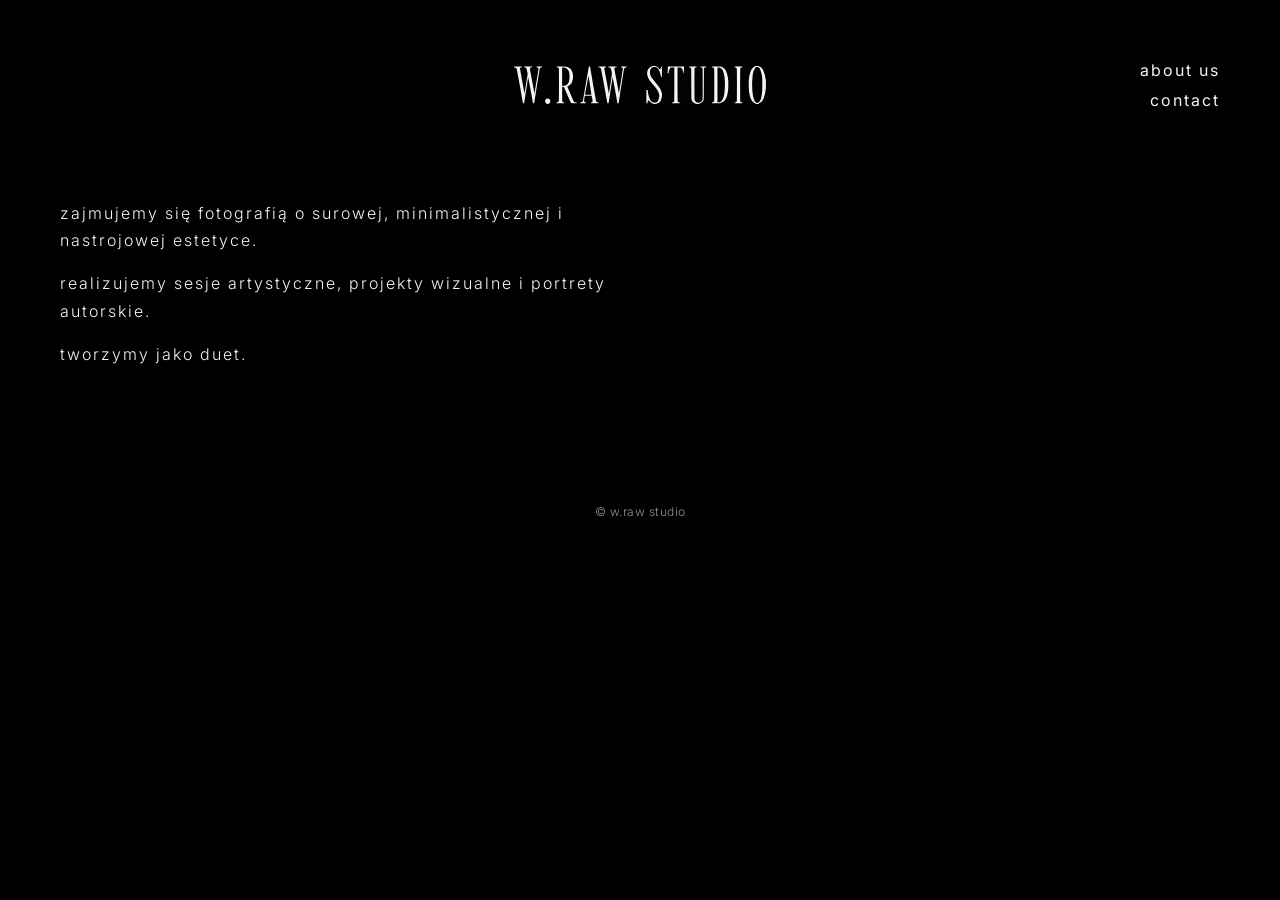
<file: about.html>
<!DOCTYPE html>
<html lang="en">

<head>
  <meta charset="UTF-8">
  <title>About — Your Name</title>
  <meta name="viewport" content="width=device-width, initial-scale=1.0">
  <link href="https://fonts.googleapis.com/css2?family=Inter:wght@300;400;500&family=Playfair+Display:wght@400;500&display=swap" rel="stylesheet">
  <link rel="stylesheet" href="styles.css">
</head>

<body>

<div class="top-nav">

  <a href="index.html" class="site-title">
    <img src="images/logo.svg" alt="w.raw studio">
  </a>

  <div class="desktop-nav">
    <a href="about.html">about us</a>
    <a href="contact.html">contact</a>
  </div>

  <div class="menu-icon" id="menuToggle">⌄</div>

</div>

  <div class="dropdown-menu" id="dropdownMenu">
    <a href="about.html">about us</a>
    <a href="contact.html">contact</a>
  </div>

  <main class="content-page">
    <div class="content-wrapper">
      <h1></h1>
      <p>
        zajmujemy się fotografią o surowej, minimalistycznej i nastrojowej estetyce.
      </p> 
      <p>
        realizujemy sesje artystyczne, projekty wizualne i portrety autorskie.
        
      </p>
      <p>
        tworzymy jako duet.
      
      </p>
    </div>
  </main>

  <script>
    const menuToggle = document.getElementById('menuToggle');
    const dropdownMenu = document.getElementById('dropdownMenu');

    menuToggle.addEventListener('click', () => {
      dropdownMenu.classList.toggle('open');
      menuToggle.classList.toggle('open');
    });
  </script>

<footer class="site-footer">
  © w.raw studio
</footer>

</body>
</html>
</file>
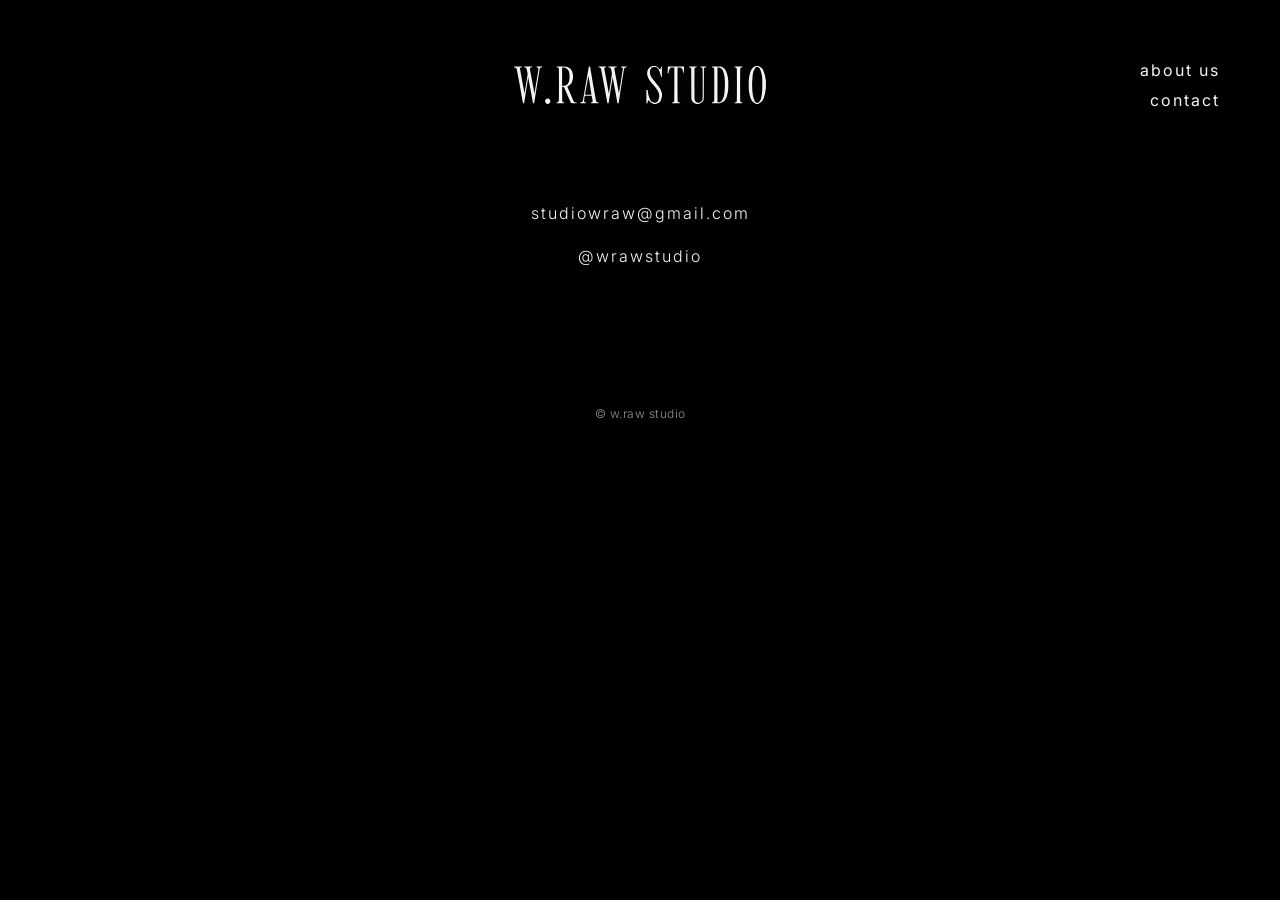
<file: contact.html>
<!DOCTYPE html>
<html lang="en">

<head>
  <meta charset="UTF-8">
  <title>Contact — w.raw studio</title>
  <meta name="viewport" content="width=device-width, initial-scale=1.0">
  <meta name="description" content="Contact w.raw studio">
<link rel="icon" href="favicon.svg" type="image/svg+xml">
<link rel="icon" href="favicon.ico">
  <link href="https://fonts.googleapis.com/css2?family=Inter:wght@300;400;500&family=Playfair+Display:wght@400;500&display=swap" rel="stylesheet">
  <link rel="stylesheet" href="styles.css">
</head>

<body>

<div class="top-nav">

  <a href="index.html" class="site-title">
    <img src="images/logo.svg" alt="w.raw studio">
  </a>

  <div class="desktop-nav">
    <a href="about.html">about us</a>
    <a href="contact.html">contact</a>
  </div>

  <div class="menu-icon" id="menuToggle">⌄</div>

</div>

  <div class="dropdown-menu" id="dropdownMenu">
    <a href="about.html">about us</a>
    <a href="contact.html">contact</a>
  </div>

  <main class="content-page contact-page">
    <div class="content-wrapper">
      <h1></h1>

      <p>studiowraw@gmail.com</p>
      <p>@wrawstudio</p>
    </div>
  </main>

  <script>
    const menuToggle = document.getElementById('menuToggle');
    const dropdownMenu = document.getElementById('dropdownMenu');

    menuToggle.addEventListener('click', () => {
      dropdownMenu.classList.toggle('open');
      menuToggle.classList.toggle('open');
    });
  </script>

<footer class="site-footer">
  © w.raw studio
</footer>

</body>
</html>
</file>
<file: styles.css>
/* =========================================
   COLOR SYSTEM
========================================= */
:root {
  --bg-color: #000000;
  --text-color: #f5f5f5;
  --accent-color: #b5b5b5;
}

/* =========================================
   BASE
========================================= */
body {
  margin: 0;
  font-family: 'Inter', sans-serif;
  font-weight: 300;
  background-color: var(--bg-color);
  color: var(--text-color);
  -webkit-touch-callout: none;
  -webkit-font-smoothing: antialiased;
  -moz-osx-font-smoothing: grayscale;
  text-rendering: optimizeLegibility;
}

* {
  box-sizing: border-box;
  -webkit-tap-highlight-color: transparent;
}

/* =========================================
   LINK RESET
========================================= */
a,
a:visited,
a:hover,
a:active {
  text-decoration: none !important;
  color: var(--text-color) !important;
}

/* =========================================
   TOP NAVIGATION
========================================= */
.top-nav {
  position: relative;
  width: 100%;
  padding: 60px;
  display: flex;
  align-items: center;
}

.site-title {
  position: absolute;
  left: 50%;
  transform: translateX(-50%);
}

.site-title img {
  height: 38px;
  width: auto;
  display: block;
}

.desktop-nav {
  margin-left: auto;
  display: none;
  flex-direction: column;
  gap: 10px;
  text-align: right;
}

.desktop-nav a {
  font-size: 16px;
  letter-spacing: 2px;
  font-weight: 400;
  transition: color 0.3s ease;
}

.desktop-nav a:hover,
.dropdown-menu a:hover {
  color: var(--accent-color);
}

.menu-icon {
  margin-left: auto;
  font-size: 28px;
  cursor: pointer;
  transition: transform 0.3s ease;
}

.menu-icon.open {
  transform: rotate(180deg);
}

/* =========================================
   MOBILE DROPDOWN
========================================= */
.dropdown-menu {
  padding: 0 60px;
  display: flex;
  flex-direction: column;
  gap: 30px;
  max-height: 0;
  overflow: hidden;
  transition: max-height 0.45s cubic-bezier(0.4, 0, 0.2, 1);
}

.dropdown-menu a {
  font-family: 'Inter', sans-serif;
  font-size: 16px;
  letter-spacing: 2px;
  font-weight: 400;
}
.dropdown-menu.open {
  max-height: 300px;
  margin-bottom: 40px;
}

/* =========================================
   PHOTO SYSTEM
========================================= */
.photo-feed {
  display: flex;
  flex-direction: column;
  gap: 10px;
  padding: 0 60px 120px;
  max-width: 1400px;
  margin: 0 auto;
  background: #000000;
}

.row {
  display: grid;
  gap: 10px;
  background: #000000;
}

/* THREE LAYOUT */
.three-layout {
  grid-template-columns: 2fr 1fr;
  grid-template-rows: auto auto;
}

.three-layout .portrait {
  grid-column: 1;
  grid-row: 1 / span 2;
}

.three-layout .square:nth-child(2) {
  grid-column: 2;
  grid-row: 1;
}

.three-layout .square:nth-child(3) {
  grid-column: 2;
  grid-row: 2;
}

/* INVERTED */
.three-layout.inverted {
  grid-template-columns: 1fr 2fr;
  grid-template-rows: auto auto;
}

.three-layout.inverted .portrait {
  grid-column: 2;
  grid-row: 1 / span 2;
}

.three-layout.inverted .top-square {
  grid-column: 1;
  grid-row: 1;
}

.three-layout.inverted .bottom-square {
  grid-column: 1;
  grid-row: 2;
}

/* RATIOS */
.portrait,
.square,
.wide {
  position: relative;
  overflow: hidden;
}

.portrait { aspect-ratio: 2 / 3; }
.square   { aspect-ratio: 1 / 1; }
.wide     { aspect-ratio: 16 / 9; }

/* IMAGES */
.photo-feed img {
  width: 100%;
  height: 100%;
  object-fit: cover;
  display: block;
  box-shadow: inset 0 0 120px rgba(0,0,0,0.35);
}

/* SHUFFLE */
.shuffle {
  position: relative;
}

.shuffle img {
  position: absolute;
  inset: 0;
  opacity: 0;
  transform: scale(1.01);
  transition:
    opacity 1.2s cubic-bezier(0.4, 0, 0.2, 1),
    transform 6s ease-out;
}

.shuffle img.active {
  opacity: 1;
  transform: scale(1);
}

/* =========================================
   CONTENT PAGES (ABOUT / CONTACT)
========================================= */

.content-page {
  padding: 0 60px;
  max-width: 1400px;
  margin: 0 auto;
}

.content-wrapper {
  max-width: 600px;
}

.content-wrapper h1 {
  margin-bottom: 30px;
}

/* CONTENT PAGE TYPOGRAPHY */

.content-wrapper h1 {
  font-family: 'Inter', sans-serif;
  font-weight: 400;
  font-size: 40px;
  letter-spacing: 1px;
  margin-bottom: 30px;
}

.content-wrapper p {
  font-family: 'Inter', sans-serif;
  font-weight: 300;
  font-size: 16px;
  line-height: 1.7;
  letter-spacing: 2px;
}

.contact-page .content-wrapper {
  text-align: center;
  margin: 0 auto;
}
/* =========================================
   DESKTOP NAV VISIBILITY
========================================= */
@media (min-width: 900px) {
  .menu-icon { display: none; }
  .desktop-nav { display: flex; }
  .dropdown-menu { display: none; }
}

/* =========================================
   MID DESKTOP COLLAPSE
========================================= */
@media (max-width: 1100px) and (min-width: 901px) {

  .three-layout,
  .three-layout.inverted {
    grid-template-columns: 1fr;
    grid-template-rows: auto;
    gap: 10px;
  }

  .three-layout *,
  .three-layout.inverted * {
    grid-column: auto !important;
    grid-row: auto !important;
  }
}

/* =========================================
   MOBILE STACKING
========================================= */
@media (max-width: 900px) {

  .three-layout,
  .three-layout.inverted {
    grid-template-columns: 1fr;
    grid-template-rows: auto;
  }

  .three-layout *,
  .three-layout.inverted * {
    grid-column: auto !important;
    grid-row: auto !important;
  }

  .photo-feed {
    gap: 10px;
    padding: 0 30px 80px;
  }

  .content-page {
    padding: 0 30px;
  }

  .site-title img {
    height: 38px;
  }
}

/* =========================================
   FOOTER
========================================= */
.site-footer {
  text-align: center;
  font-size: 12px;
  letter-spacing: 0.5px;
  color: rgba(245, 245, 245, 0.6);
  padding: 120px 20px 60px;
}

/* =========================================
   IMAGE PROTECTION
========================================= */
img {
  user-select: none;
  -webkit-user-select: none;
  -webkit-user-drag: none;
  pointer-events: auto;
}
</file>
